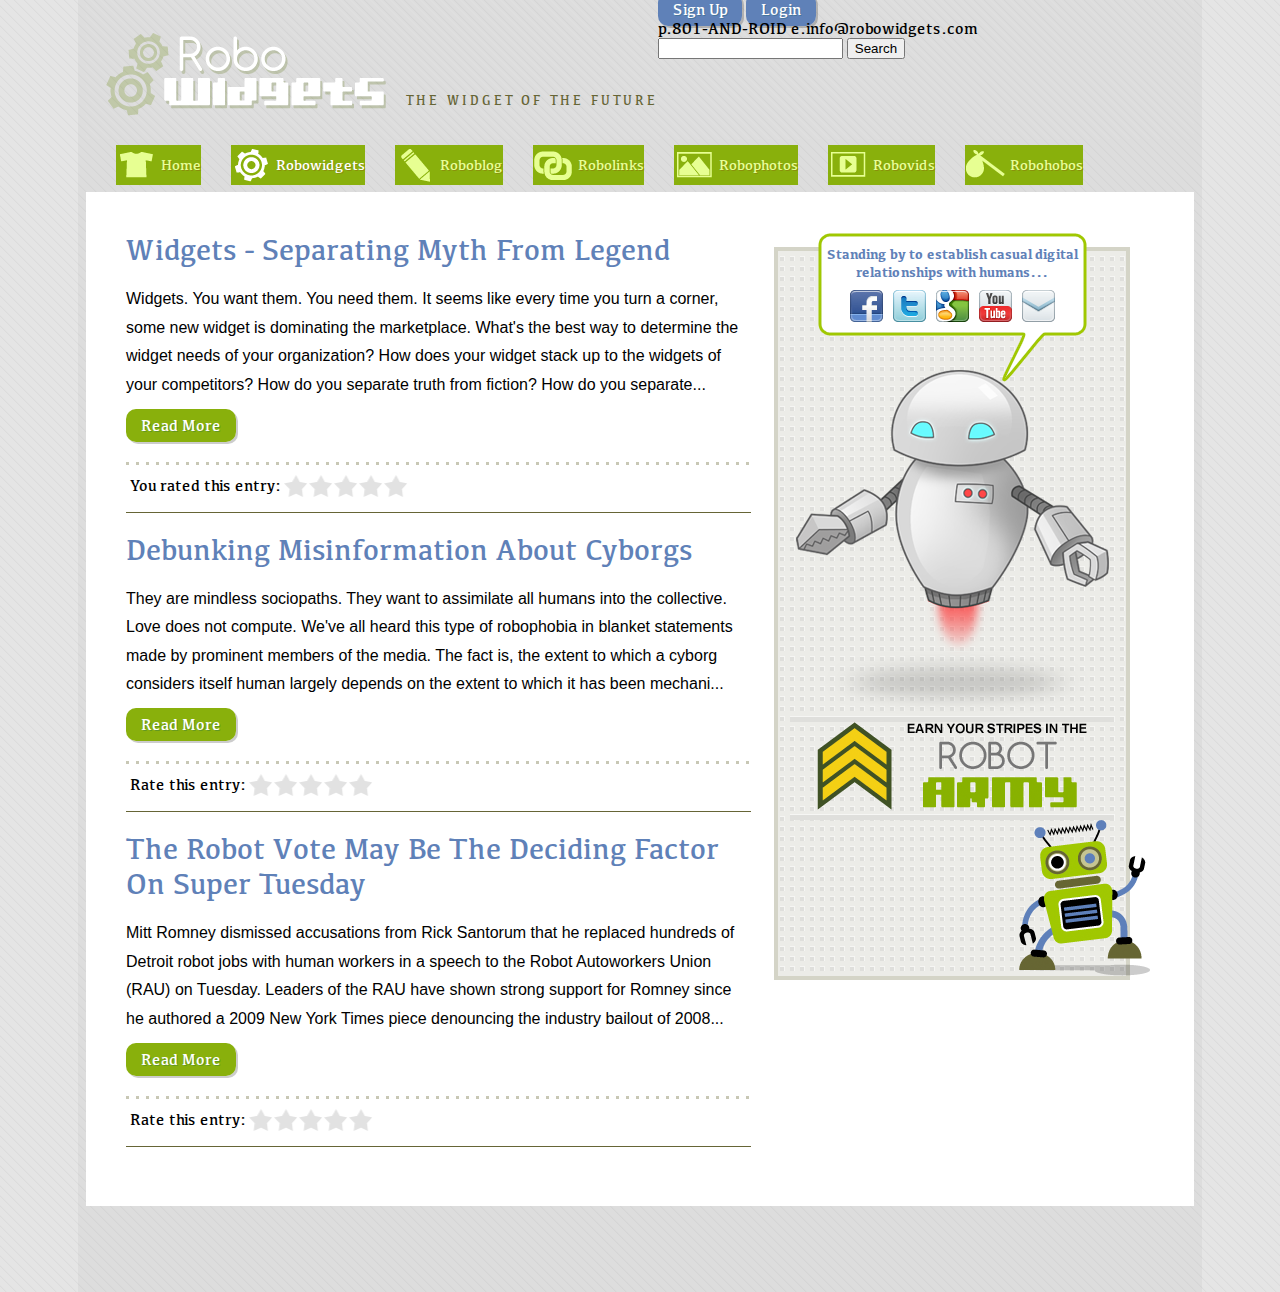
<file: dwarkentin/index.html>
<!DOCTYPE html>
<html lang="en">
<head>
	<meta charset="UTF-8" />
	<meta name="description" content="Robo Widgets: The widget of the future" />
	<title>Robo Widgets</title>

	<!--<link rel="shortcut icon" href="images/favicon.ico" />-->
	<link rel="stylesheet" href="css/main.css" />
</head>
<body>
	<div id="container">
		<header role="banner">
			<div id="topcontent">
				<a href="http://www.robowidgets.com" title="" id="logo">
					<img src="images/logo.png" alt="Robo Widgets logo" />
				</a>
				<div id="tagline">
					The widget of the future
				</div>
				<div id="tools">
					<div id="account">
						<a class="button" href="#">Sign Up</a>
						<a class="button" href="#">Login</a>
					</div>
					<div id="contact">
						<span><label>p.</label>801-AND-ROID</span>
						<span><label>e.</label>info@robowidgets.com</span>
					</div>
					<div id="search">
						<input type="text" />
						<button>Search</button>
					</div>
				</div>
			</div>
			<nav role="navigation">
				<ul>
					<li class="h"><a href="#"><div></div>Home</a></li>
					<li class="w selected"><a href="#"><div></div>Robowidgets</a></li>
					<li class="b"><a href="#"><div></div>Roboblog</a></li>
					<li class="l"><a href="#"><div></div>Robolinks</a></li>
					<li class="p"><a href="#"><div></div>Robophotos</a></li>
					<li class="v"><a href="#"><div></div>Robovids</a></li>
					<li class="o"><a href="#"><div></div>Robohobos</a></li>
				</ul>
			</nav>
		</header>
		<div id="content">
			<section role="main">
				<article>
					<header>
						<h1>Widgets - Separating Myth From Legend</h1>
					</header>
					<p>Widgets. You want them. You need them. It seems like every time you turn a corner, some new widget is dominating the marketplace. What's the best way to determine the widget needs of your organization? How does your widget stack up to the widgets of your competitors? How do you separate truth from fiction? How do you separate...</p>
					<a class="button" href="#">Read More</a>
					<footer>
						<form>
							<fieldset class="rating">
								<legend>You rated this entry: </legend>
								<input type="radio" id="r050" name="rating" value="5.0" /><label for="r050" class="r">5.0</label>
								<input type="radio" id="r045" name="rating" value="4.5" /><label for="r045" class="l">4.5</label>
								<input type="radio" id="r040" name="rating" value="4.0" /><label for="r040" class="r">4.0</label>
								<input type="radio" id="r035" name="rating" value="3.5" /><label for="r035" class="l">3.5</label>
								<input type="radio" id="r030" name="rating" value="3.0" /><label for="r030" class="r">3.0</label>
								<input type="radio" id="r025" name="rating" value="2.5" /><label for="r025" class="l">2.5</label>
								<input type="radio" id="r020" name="rating" value="2.0" /><label for="r020" class="r">2.0</label>
								<input type="radio" id="r015" name="rating" value="1.5" /><label for="r015" class="l">1.5</label>
								<input type="radio" id="r010" name="rating" value="1.0" /><label for="r010" class="r">1.0</label>
								<input type="radio" id="r005" name="rating" value="0.5" /><label for="r005" class="l">0.5</label>
							</fieldset>
						</form>
					</footer>
				</article>
				<article>
					<header>
						<h1>Debunking Misinformation About Cyborgs</h1>
					</header>
					<p>They are mindless sociopaths. They want to assimilate all humans into the collective. Love does not compute. We've all heard this type of robophobia in blanket statements made by prominent members of the media. The fact is, the extent to which a cyborg considers itself human largely depends on the extent to which it has been mechani...</p>
					<a class="button" href="#">Read More</a>
					<footer>
						<form>
							<fieldset class="rating">
								<legend>Rate this entry: </legend>
								<input type="radio" id="r150" name="rating" value="5.0" /><label for="r150" class="r">5.0</label>
								<input type="radio" id="r145" name="rating" value="4.5" /><label for="r145" class="l">4.5</label>
								<input type="radio" id="r140" name="rating" value="4.0" /><label for="r140" class="r">4.0</label>
								<input type="radio" id="r135" name="rating" value="3.5" /><label for="r135" class="l">3.5</label>
								<input type="radio" id="r130" name="rating" value="3.0" /><label for="r130" class="r">3.0</label>
								<input type="radio" id="r125" name="rating" value="2.5" /><label for="r125" class="l">2.5</label>
								<input type="radio" id="r120" name="rating" value="2.0" /><label for="r120" class="r">2.0</label>
								<input type="radio" id="r115" name="rating" value="1.5" /><label for="r115" class="l">1.5</label>
								<input type="radio" id="r110" name="rating" value="1.0" /><label for="r110" class="r">1.0</label>
								<input type="radio" id="r105" name="rating" value="0.5" /><label for="r105" class="l">0.5</label>
							</fieldset>
						</form>
					</footer>
				</article>
				<article>
					<header>
						<h1>The Robot Vote May Be The Deciding Factor On Super Tuesday</h1>
					</header>
					<p>Mitt Romney dismissed accusations from Rick Santorum that he replaced hundreds of Detroit robot jobs with human workers in a speech to the Robot Autoworkers Union (RAU) on Tuesday. Leaders of the RAU have shown strong support for Romney since he authored a 2009 New York Times piece denouncing the industry bailout of 2008...</p>
					<a class="button" href="#">Read More</a>
					<footer>
						<form>
							<fieldset class="rating">
								<legend>Rate this entry: </legend>
								<input type="radio" id="r250" name="rating" value="5.0" /><label for="r250" class="r">5.0</label>
								<input type="radio" id="r245" name="rating" value="4.5" /><label for="r245" class="l">4.5</label>
								<input type="radio" id="r240" name="rating" value="4.0" /><label for="r240" class="r">4.0</label>
								<input type="radio" id="r235" name="rating" value="3.5" /><label for="r235" class="l">3.5</label>
								<input type="radio" id="r230" name="rating" value="3.0" /><label for="r230" class="r">3.0</label>
								<input type="radio" id="r225" name="rating" value="2.5" /><label for="r225" class="l">2.5</label>
								<input type="radio" id="r220" name="rating" value="2.0" /><label for="r220" class="r">2.0</label>
								<input type="radio" id="r215" name="rating" value="1.5" /><label for="r215" class="l">1.5</label>
								<input type="radio" id="r210" name="rating" value="1.0" /><label for="r210" class="r">1.0</label>
								<input type="radio" id="r205" name="rating" value="0.5" /><label for="r205" class="l">0.5</label>
							</fieldset>
						</form>
					</footer>
				</article>
			</section>
			<aside role="complementary">
				<div id="sidebar">
					<div id="ad1">
						<div class="social">
							Standing by to establish casual digital relationships with humans...
							<div>
								<a class="fb" href="http://www.facebook.com/robowidgets"></a>
								<a class="tw" href="http://www.twitter.com/robowidgets"></a>
								<a class="gp" href="https://plus.google.com/105036251803355897141"></a>
								<a class="yt" href="http://www.youtube.com/robowidgets"></a>
								<a class="em" href="mailto:info@robowidgets.com"></a>
							</div>
						</div>
						<!--<img src="images/robo.png" alt="robot" />-->
						<div id="robo">
							<div class="body"></div>
							<div class="fire"></div>
						</div>
						<div id="roboshadow"></div>
					</div>
					<hr>
					<div id="ad2">
						<img src="images/army.png" alt="army" />
					</div>
					<hr>
					<div id="ad3">
						<img src="images/destructor.png" alt="destructor" />
					</div>
				</div>
			</aside>
			<br class="clear">
		</div>
		<footer role="contentinfo">
		</footer>
	</div>
</body>
</html>
</file>
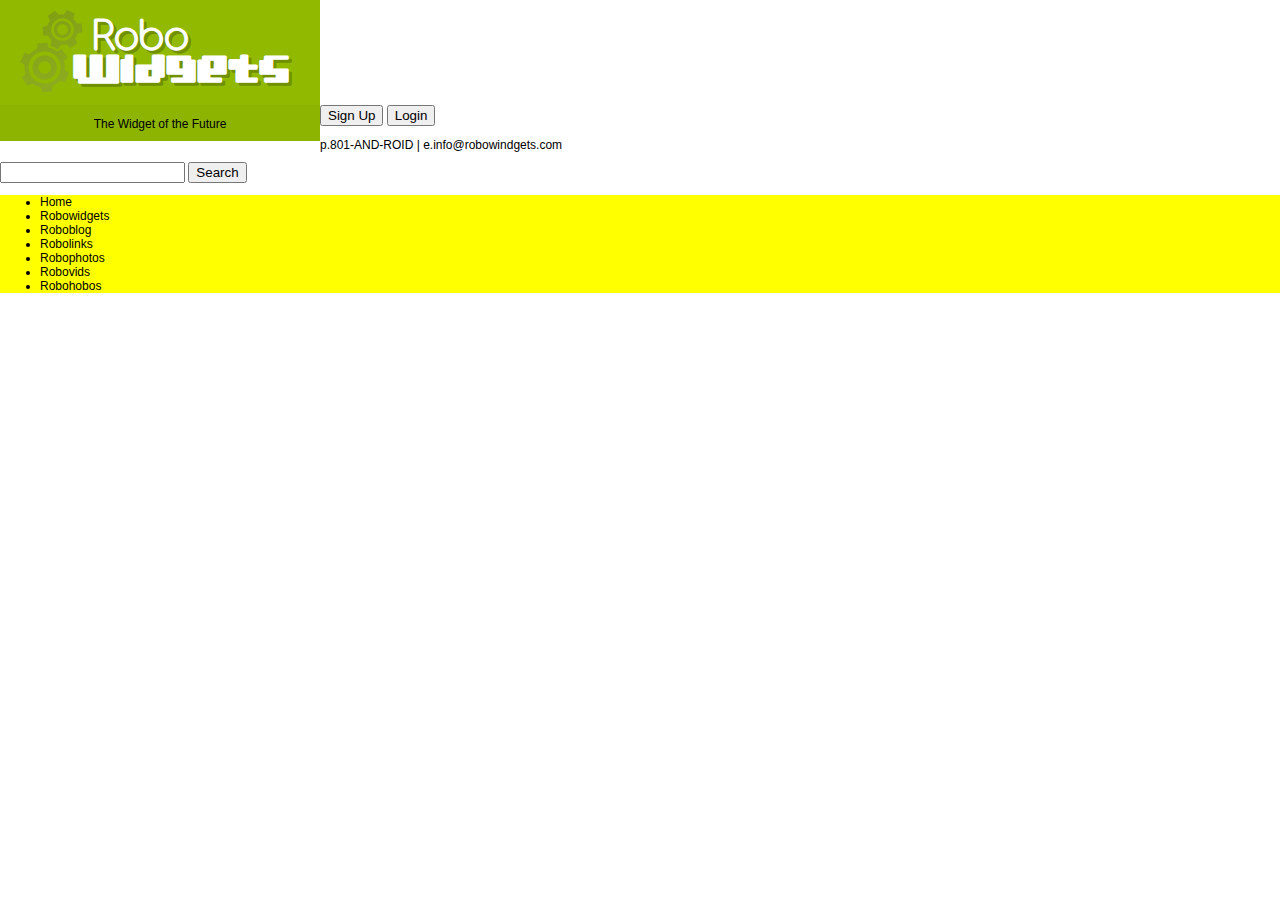
<file: jdare/index.html>
<!DOCTYPE html>
 
<head>

	<meta charset="utf-8" />

	<title>Robo Widgets</title>
 
	<!-- CSS Fonts -->
	<link rel="stylesheet" type="text/css" href="css/badrobot.css">
	<link rel="stylesheet" type="text/css" href="css/comfortaa.css">

	<!-- CSS Styles -->
	<link rel="stylesheet" type="text/css" href="css/main.css">
	<link rel="stylesheet" media="screen and (max-width: 500px)" href="css/small.css">
 
</head>
 
<body>
 
	<div class="logo">
		<img src="images/logo_100_percent.png" class="logoimg">
		<h1 class="title">
			<span class="biz-pre">Robo</span><br>
			<span class="biz-item">Widgets</span>
		</h1>
	</div>
	<div class="clear"></div>
	<div id="tagline">
		<p class="tagwords">The Widget of the Future</p>
	</div>
	<div id="signin">
		<button>Sign Up</button>
		<button>Login</button>
	</div>
	<p>p.801-AND-ROID | e.info@robowindgets.com</p>
	<input type="text">
	<input type="submit" value="Search">

	<ul id="nav">
		<li>Home</li>
		<li>Robowidgets</li>
		<li>Roboblog</li>
		<li>Robolinks</li>
		<li>Robophotos</li>
		<li>Robovids</li>
		<li>Robohobos</li>
	</ul>
 
</body>
 
</html>
</file>
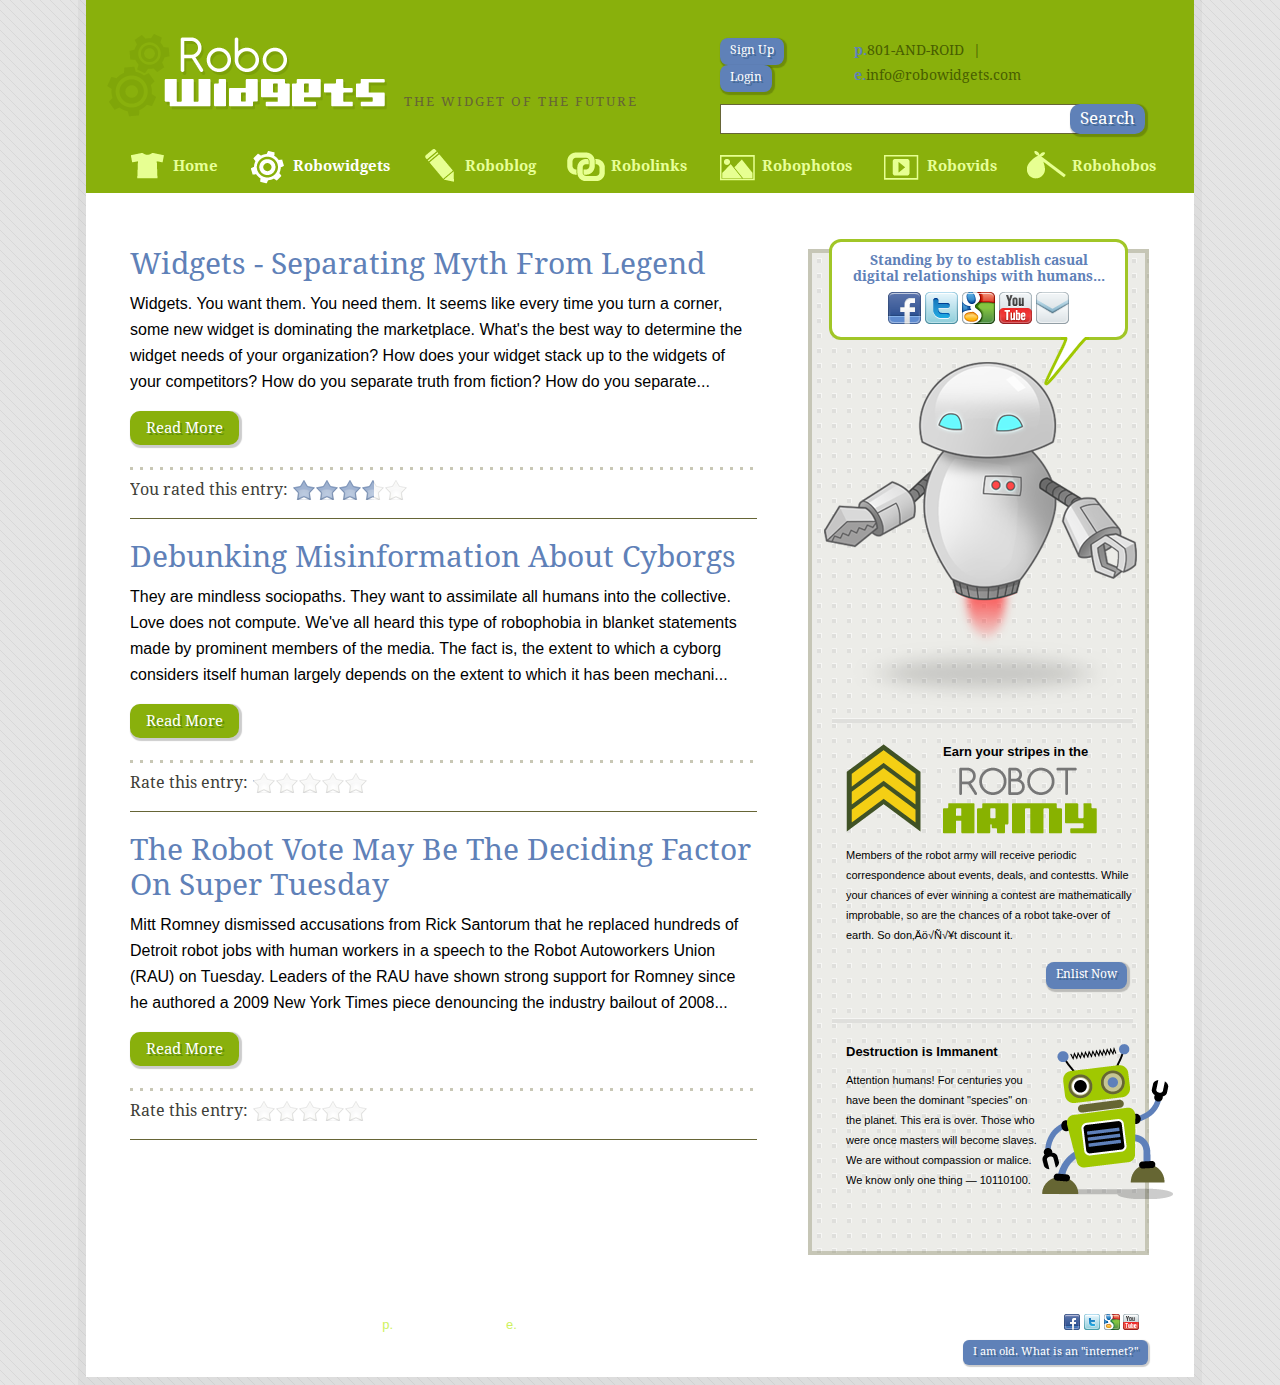
<file: jmacdonald/index.html>
<!DOCTYPE html>
<html lang="en">
<head>
  <meta charset="utf-8" />

  <title>Robo Widgets - Home</title>
  <meta name="description" content="CSS OFF Entry" />
  <meta name="author" content="Justin Macdonald" />

  <meta name="viewport" content="width=device-width; initial-scale=1.0" />

  <link rel="stylesheet" href="css/style.css" />
  <link rel="stylesheet" href="css/media-queries.css" />
  <link href="favicon.ico" rel="icon" type="image/x-icon" />
</head>
<body>
<div id="canvas">
  <header id="header">
    <div class="top-wrapper">
      <div class="logo"></div>
      <div class="tag-line">THE WIDGET OF THE FUTURE</div>
      <div id="toolbar">
        <div class="account-buttons">
          <a href="#" class="button btn-blue-sm">Sign Up</a>
          <a href="#" class="button btn-blue-sm">Login</a>
        </div>
        <div class="contact-info">
          <span class="prefix">p.</span>801-AND-ROID
          <span class="pipe-spacer">|</span>
          <span class="prefix">e.</span>info@robowidgets.com
        </div>
        <div class="clear-fix"></div>
        <div class="search-form">
          <form method="get">
            <input type="text" class="search-field" />
            <input type="submit" class="button btn-blue" value="Search" />
          </form>
        </div>
        <div class="clear-fix"></div>
      </div>
    </div>
    <nav id="topnav">
      <ul>
        <li><a href="#" class="link"><span class="icn tshirt"></span>Home</a></li>  
        <li><a href="#" class="link active"><span class="icn gear"></span>Robowidgets</a></li>
        <li><a href="#" class="link"><span class="icn pencil"></span>Roboblog</a></li>
        <li><a href="#" class="link"><span class="icn rings"></span>Robolinks</a></li>
        <li><a href="#" class="link"><span class="icn screen"></span>Robophotos</a></li>
        <li><a href="#" class="link"><span class="icn video"></span>Robovids</a></li>
        <li><a href="#" class="link"><span class="icn hobo"></span>Robohobos</a></li>
      </ul>    
    </nav>
  </header>
  <section id="content-body">
    <section id="main">
      <h1>Widgets - Separating Myth From Legend</h1>
      <p>Widgets. You want them. You need them. It seems like every time you turn a corner, some new widget is dominating the marketplace. What's the best way to determine the widget needs of your organization? How does your widget stack up to the widgets of your competitors? How do you separate truth from fiction? How do you separate...</p>
      <a href="#" class="button btn-green">Read More</a>
      <hr class="dotted" />
      <div class="star-rating">
        <div class="caption">You rated this entry:</div>
        <div class="stars-set" id="14"></div>
      </div>
      <hr />
      <h1>Debunking Misinformation About Cyborgs</h1>
      <p>They are mindless sociopaths. They want to assimilate all humans into the collective. Love does not compute. We've all heard this type of robophobia in blanket statements made by prominent members of the media. The fact is, the extent to which a cyborg considers itself human largely depends on the extent to which it has been mechani...</p>
      <a href="#" class="button btn-green">Read More</a>
      <hr class="dotted" />
      <div class="star-rating">
        <div class="caption">Rate this entry:</div>
        <div class="stars" id=".1"></div>
      </div>
      <hr />
      <h1>The Robot Vote May Be The Deciding Factor On Super Tuesday</h1>
      <p>Mitt Romney dismissed accusations from Rick Santorum that he replaced hundreds of Detroit robot jobs with human workers in a speech to the Robot Autoworkers Union (RAU) on Tuesday. Leaders of the RAU have shown strong support for Romney since he authored a 2009 New York Times piece denouncing the industry bailout of 2008...</p>
      <a href="#" class="button btn-green">Read More</a>
      <hr class="dotted" />
      <div class="star-rating">
        <div class="caption">Rate this entry:</div>
        <div class="stars" id="0"></div>
      </div>
      <hr />
    </section>
    <section id="sidebar">
      <div class="grey-box">
        <div id="sharing">
          <div class="msg-box">
            Standing by to establish casual digital relationships with humans...
            <div class="social-links">
              <a href="#" class="social-icn facebook"></a>
              <a href="#" class="social-icn twitter"></a>
              <a href="#" class="social-icn google"></a>
              <a href="#" class="social-icn youtube"></a>
              <a href="#" class="social-icn email"></a>
            </div>
            <div class="msg-tip"></div>
          </div>
          <div class="robot"></div>
        </div>
        <hr class="grey" />
        <section id="ads">
          <div id="ad1">
            <div class="stripes"></div>
            <div class="robot-army-wrapper">
              <div class="title">Earn your stripes in the </div>
              <div class="robot-army-txt"></div>  
            </div>
            <div class="clear-fix"></div>
              <p>Members of the robot army will receive periodic correspondence about events, deals, and contestts. While your chances of ever winning a contest are mathematically improbable, so are the chances of a robot take-over of earth. So don‚Äö√Ñ√¥t discount it.</p>
              <a href="#" class="button btn-blue-sm">Enlist Now</a>
            <div class="clear-fix"></div>
          </div>
          <hr class="grey" />
          <div id="ad2">
            <div class="robot-sm"></div>
            <div class="title">Destruction is Immanent</div>
            <p>Attention humans! For centuries you have been the dominant "species" on the planet. This era is over. Those who were once masters will become slaves. We are without compassion or malice. We know only one thing &mdash; 10110100.</p>
          </div> 
        </section>
      </div>
    </section>
    <div class="clear-fix"></div>
    <footer id="footer">
      <div class="nav-wrapper">
        <div class="info">
          ©2012 RoboWidgets. All rights reserved
          <span class="pipe-spacer">|</span>
          <span class="prefix">p.</span>801-AND-ROID
          <span class="pipe-spacer">|</span>
          <span class="prefix">e.</span>info@robowidgets.com
        </div>
        <nav id="footernav">
          <span class="left">
            <a href="#" class="link">3 Minute Tour</a>
            <span class="pipe-spacer">|</span>
            <a href="#" class="link">Careers</a>
            <span class="pipe-spacer">|</span>
            <a href="#" class="link">Feedback</a>
            <span class="pipe-spacer">|</span>
            <a href="#" class="link">Legal</a>
            <span class="pipe-spacer">|</span>
            <a href="#" class="link">Site Map</a>
          </span>
          <span class="right">
            <a href="#" class="link">Login</a>
            <span class="pipe-spacer">|</span>
            <a href="#" class="link">Sign up</a>
          </span>
        </nav>
      </div>
      
      <div class="social-wrapper">
        <div class="social-links">
          <div class="tag-line">Follow RoboWidgets on the web</div> 
          <a href="#" class="social-icn-sm facebook-sm"></a>
          <a href="#" class="social-icn-sm twitter-sm"></a>
          <a href="#" class="social-icn-sm google-sm"></a>
          <a href="#" class="social-icn-sm youtube-sm"></a>
        </div>
        <a href="#" class="button btn-blue-tiny">I am old. What is an "internet?"</a>
      </div>
    </footer>
  </section>        
</div>

<script type="text/javascript" src="js/jquery.js"></script>
<script type="text/javascript" src="js/jRating.jquery.min.js"></script>
<script type="text/javascript">
    $(document).ready(function(){
        $('.stars-set').jRating({
            bigStarsPath: "css/icons/stars.png",
            isDisabled : true
        });
        $('.stars').jRating({
            bigStarsPath: "css/icons/stars.png"
        });
    });
</script>

</body>
</html>
</file>
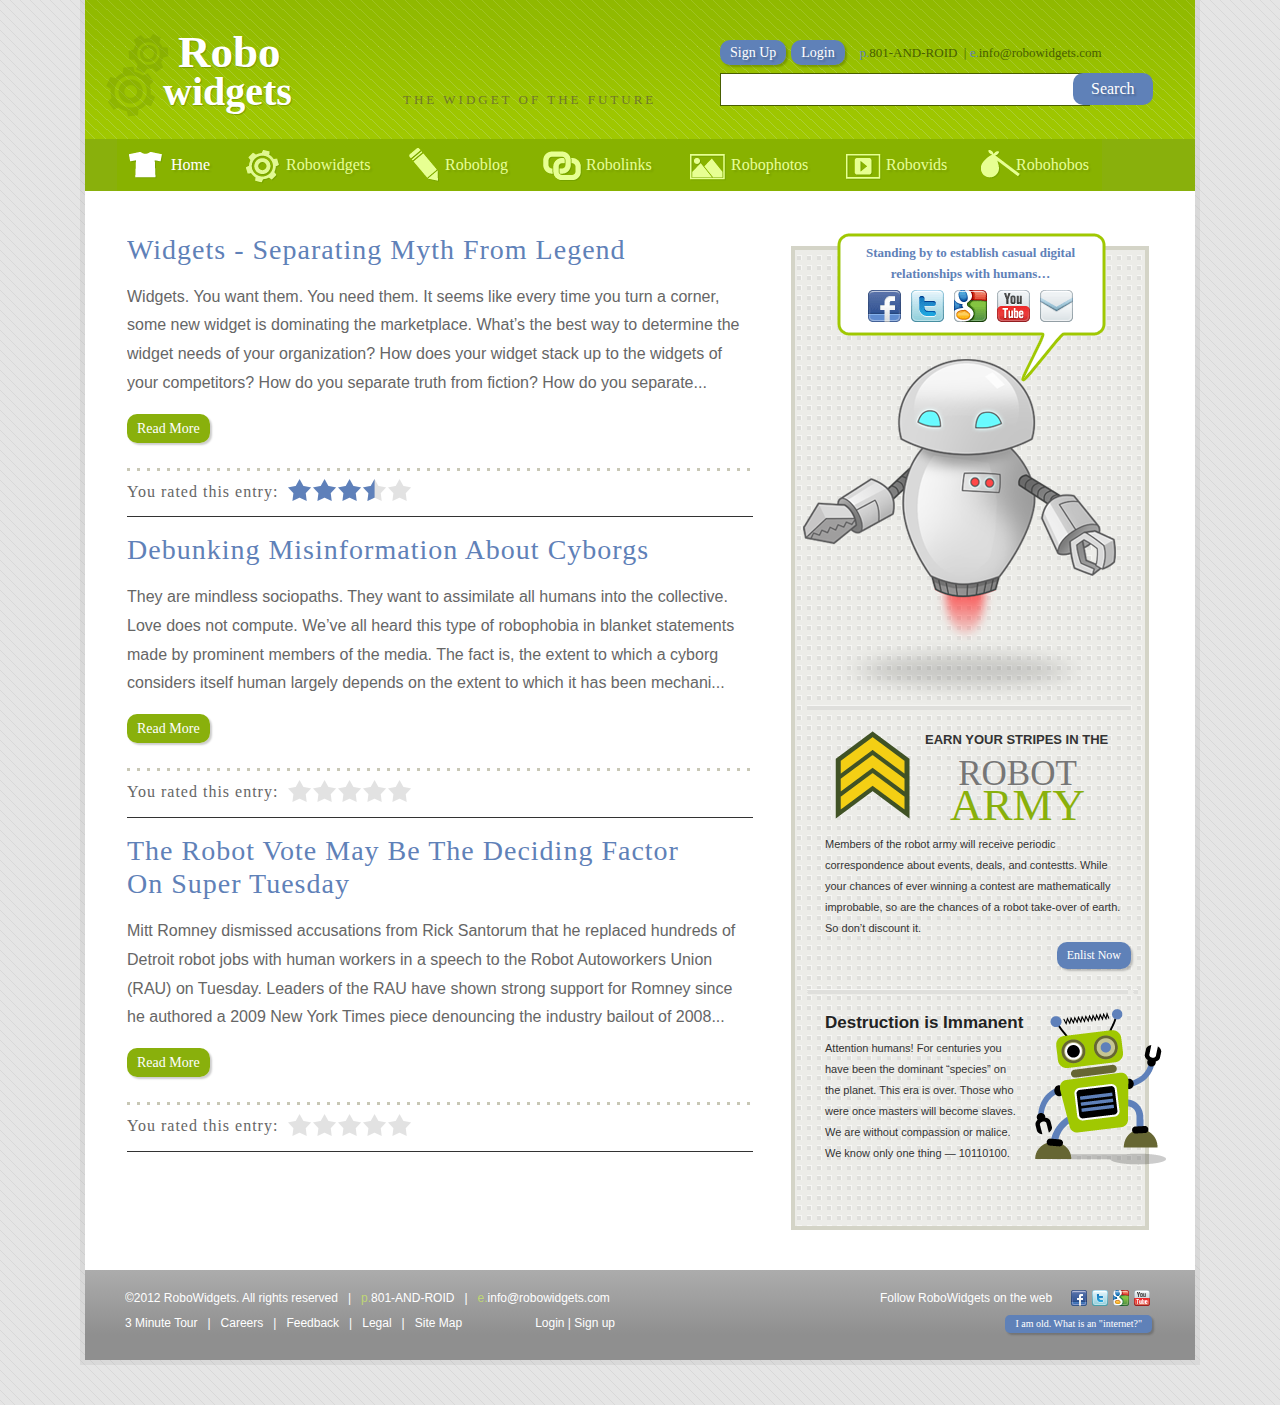
<file: rjohnson/index.html>
<!doctype html>
<html>
<head>
  <meta charset="utf-8">

  <title>Robo Widgets | The Widgets of the Future</title>
  <meta name="viewport" content="width=device-width">
  <link rel="stylesheet" href="css/style.css">
</head>
<body>
  
  <div id="container">
  	<header>
  		<h1><a href="javascript:;">Robo<br><span>widgets</span></a></h1>
  		<p id="tag">THE WIDGET OF THE FUTURE</p>
  		
  		<div id="search">
  			<p>
  				<span><a href="javascript:;" class="rm-btn">Sign Up</a></span><span><a href="javascript:;" class="rm-btn">Login</a></span>
  				&nbsp;&nbsp;<span id="signin"><span class="b">p.</span>801-AND-ROID &nbsp;|&nbsp;<span class="b">e.</span>info@robowidgets.com</span></p>
  			<input type="search" name="search" id="input" />
  			<input type="submit" value="Search" class="submit" />
  		</div>
  		<div class="clearfix"></div>
  	</header>
  	<nav>
  		<ul>
  			<li><a href="javascript:;" id="home" class="current">Home</a></li>
  			<li><a href="javascript:;" id="widgets">Robowidgets</a></li>
  			<li><a href="javascript:;" id="blog">Roboblog</a></li>
  			<li><a href="javascript:;" id="links">Robolinks</a></li>
  			<li><a href="javascript:;" id="photos">Robophotos</a></li>
  			<li><a href="javascript:;" id="vids">Robovids</a></li>
  			<li><a href="javascript:;" id="hobos">Robohobos</a></li>
  		</ul>
  	</nav>
  	
  	<div class="clearfix"></div>
  	
  	<div id="content" role="main">
  		<div class="lcol">
  			<h2><a href="javascript:;">Widgets - Separating Myth From Legend</a></h2>
  			<p>Widgets. You want them. You need them. It seems like every time you turn a corner, some new widget is dominating the marketplace. What’s the best way to determine the widget needs of your organization? How does your widget stack up to the widgets of your competitors? How do you separate truth from fiction? How do you separate...</p>
  			<p><a href="javascript:;" class="rm-btn">Read More</a></p>
  			<p class="rating">You rated this entry: <img src="img/3.5.png" /></p>


  			<h2><a href="javascript:;">Debunking Misinformation About Cyborgs</a></h2>
  			<p>They are mindless sociopaths. They want to assimilate all humans into the collective. Love does not compute. We’ve all heard this type of robophobia in blanket statements made by prominent members of the media. The fact is, the extent to which a cyborg considers itself human largely depends on the extent to which it has been mechani...</p>
  			<p><a href="javascript:;" class="rm-btn">Read More</a></p>
  			<p class="rating">You rated this entry: <img src="img/0.png" /></p>


  			<h2><a href="javascript:;">The Robot Vote May Be The Deciding Factor On Super Tuesday</a></h2>
  			<p>Mitt Romney dismissed accusations from Rick Santorum that he replaced hundreds of Detroit robot jobs with human workers in a speech to the Robot Autoworkers Union (RAU) on Tuesday. Leaders of the RAU have shown strong support for Romney since he authored a 2009 New York Times piece denouncing the industry bailout of 2008...</p>
  			<p><a href="javascript:;" class="rm-btn">Read More</a></p>
  			<p class="rating">You rated this entry: <img src="img/0.png" /></p>
  		</div>
  		
  		<div class="rcol">
  			<div id="speech">
  				<p>Standing by to establish casual digital relationships with humans&hellip;</p>
  				<ul class="social">
  					<li><a href="javascript:;" class="facebook"></a></li>
  					<li><a href="javascript:;" class="twitter"></a></li>
  					<li><a href="javascript:;" class="google"></a></li>
  					<li><a href="javascript:;" class="youtube"></a></li>
  					<li><a href="javascript:;" class="email"></a></li>
  				</ul>
  			</div>
  			<div id="army">
  				<h3>Earn your stripes in the<br><span id="hrobot">Robot</span><br><span id="harmy">Army</span></h3>
  				<p>Members of the robot army will receive periodic correspondence about events, deals, and contestts. While your chances of ever winning a contest are mathematically improbable, so are the chances of a robot take-over of earth. So don’t discount it.</p>
  				<p><a href="javascript:;" class="rm-btn enlist">Enlist Now</a></p>
  			</div>
  			<div class="clearall border-btm"></div>
  			<div id="destruction">
  				<h3>Destruction is Immanent</h3>
  				<p>Attention humans! For centuries you have been the dominant “species” on the planet. This era is over. Those who were once masters will become slaves. We are without compassion or malice. We know only one thing — 10110100.</p>
  				<img src="img/robot1.png">
  			</div>
  		</div>
  		
  	</div>
  	<footer>
  		<div class="lcol">
  		<p>©2012 RoboWidgets. All rights reserved &nbsp; | &nbsp; <span class="g">p.</span>801-AND-ROID  &nbsp; | &nbsp;  <span class="g">e.</span>info@robowidgets.com</p>
  		<p>3 Minute Tour &nbsp; | &nbsp; Careers &nbsp; | &nbsp; Feedback &nbsp; | &nbsp; Legal &nbsp; | &nbsp; Site Map <span id="flogin">Login  |  Sign up</span></p>
  		</div>
  		
  		<div class="rcol">
  			<p>Follow RoboWidgets on the web</p>
			<ul class="social small">
				<li><a href="javascript:;" class="facebook"></a></li>
				<li><a href="javascript:;" class="twitter"></a></li>
				<li><a href="javascript:;" class="google"></a></li>
				<li><a href="javascript:;" class="youtube"></a></li>
			</ul>
			<p id="erm"><a href="javascript:;" class="rm-btn enlist">I am old. What is an "internet?"</a></p>
  		</div>
  	</footer>
  </div>
</body>
</html>
</file>
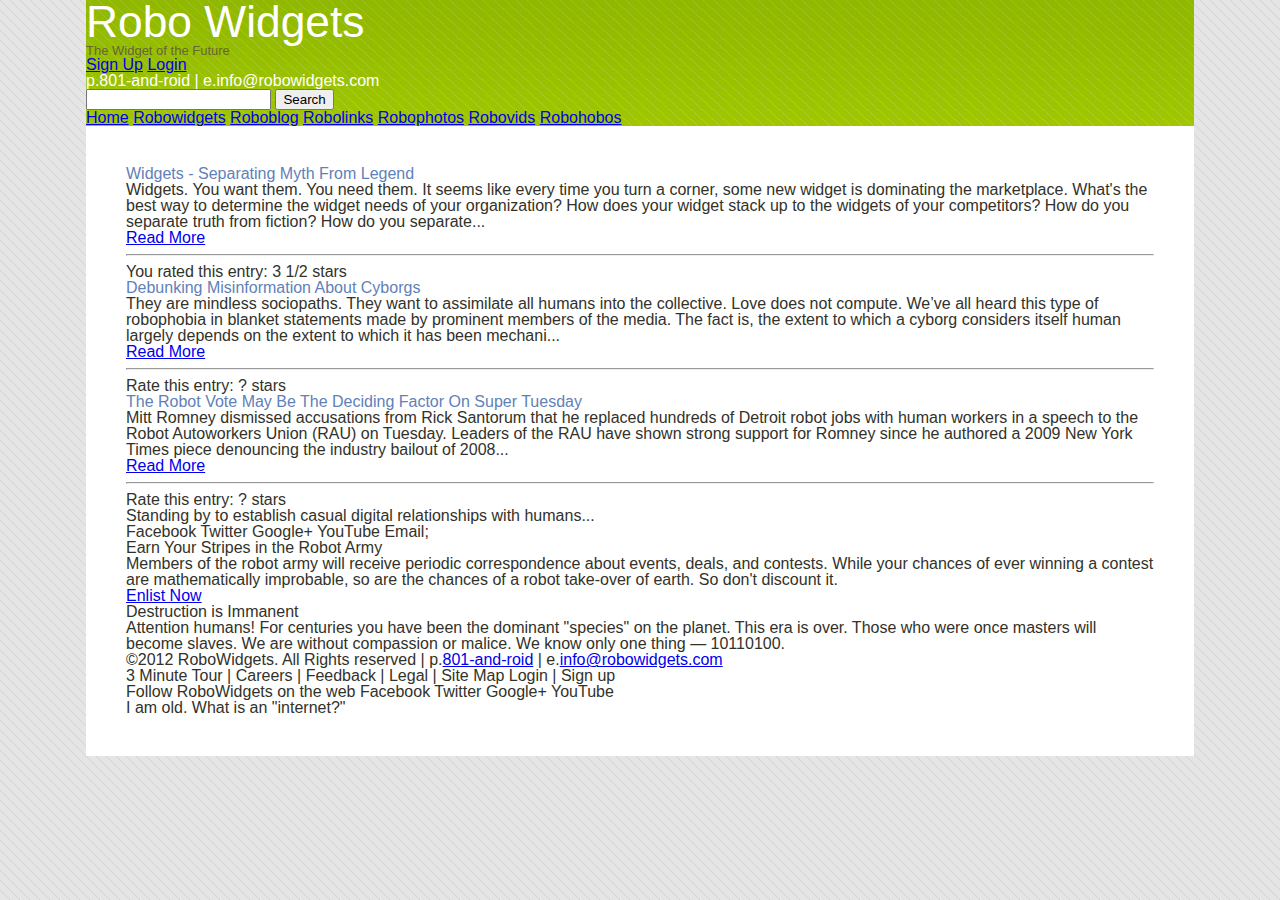
<file: rahlstrom/public/index.html>
<!DOCTYPE html>
<html>
<head>
    <title>Robo Widgets - The Widgets of the Future</title><link href="css/screen.css" media="screen, projection" rel="stylesheet" />
</head>
<body>
    <div id="page">
        <header id="page_header">
            <hgroup>
                <h1>
                    <span class="robo">Robo</span>
                    <span class="widgets">Widgets</span>
                </h1>
                <h2>The Widget of the Future</h2>
            </hgroup>
            <a href="#" title="">Sign Up</a>
            <a href="#" title="">Login</a>
            <p>
                p.801-and-roid |
                e.info@robowidgets.com
            </p>
            <form method="post" action="#">
                <input type="text" name="q" />
                <input type="submit" value="Search" />
            </form>
            <nav>
                <a href="#" title="">Home</a>
                <a href="#" title="">Robowidgets</a>
                <a href="#" title="">Roboblog</a>
                <a href="#" title="">Robolinks</a>
                <a href="#" title="">Robophotos</a>
                <a href="#" title="">Robovids</a>
                <a href="#" title="">Robohobos</a>
            </nav>
        </header>
        <div id="content">
            <section>
                <article>
                    <header>
                        <h1>Widgets - Separating Myth From Legend</h1>
                    </header>
                    <p>Widgets. You want them. You need them. It seems like every time you turn a corner, some new widget is dominating the marketplace. What's the best way to determine the widget needs of your organization? How does your widget stack up to the widgets of your competitors? How do you separate truth from fiction? How do you separate...</p>
                    <a href="#" title="Read More">
                        Read More
                    </a>
                    <hr />
                    <p>You rated this entry: 3 1/2 stars</p>
                </article>
                <article>
                    <header>
                        <h1>Debunking Misinformation About Cyborgs</h1>
                    </header>
                    <p>They are mindless sociopaths. They want to assimilate all humans into the collective. Love does not compute. We’ve all heard this type of robophobia in blanket statements made by prominent members of the media. The fact is, the extent to which a cyborg considers itself human largely depends on the extent to which it has been mechani...</p>
                    <a href="#" title="Read More">
                        Read More
                    </a>
                    <hr />
                    <p>Rate this entry: ? stars</p>
                </article>
                <article>
                    <header>
                        <h1>The Robot Vote May Be The Deciding Factor On Super Tuesday</h1>
                    </header>
                    <p>Mitt Romney dismissed accusations from Rick Santorum that he replaced hundreds of Detroit robot jobs with human workers in a speech to the Robot Autoworkers Union (RAU) on Tuesday. Leaders of the RAU have shown strong support for Romney since he authored a 2009 New York Times piece denouncing the industry bailout of 2008...</p>
                    <a href="#" title="Read More">
                        Read More
                    </a>
                    <hr />
                    <p>Rate this entry: ? stars</p>
                </article>
            </section>
            <aside>
                <section>
                    <h1>Standing by to establish casual digital relationships with humans...</h1>
                    Facebook
                    Twitter
                    Google+
                    YouTube
                    Email;
                </section>
                <section>
                    <h1>Earn Your Stripes in the Robot Army</h1>
                    <p>Members of the robot army will receive periodic correspondence about events, deals, and contests. While your chances of ever winning a contest are mathematically improbable, so are the chances of a robot take-over of earth. So don't discount it.</p>
                    <p>
                        <a href="#" title="">Enlist Now</a>
                    </p>
                </section>
                <section>
                    <h1>Destruction is Immanent</h1>
                    <p>Attention humans! For centuries you have been the dominant "species" on the planet. This era is over. Those who were once masters will become slaves. We are without compassion or malice. We know only one thing &mdash; 10110100.</p>
                </section>
            </aside>
            <footer>
                <p>
                    &copy;2012 RoboWidgets. All Rights reserved |
                    p.<a href="tel:8012637643" title="">801-and-roid</a> |
                    e.<a href="mailto:info@robowidgets.com" tilte="">info@robowidgets.com</a>
                </p>
                <p>
                    3 Minute Tour |
                    Careers |
                    Feedback |
                    Legal |
                    Site Map

                    Login |
                    Sign up
                </p>
                <p>
                    Follow RoboWidgets on the web
                    Facebook
                    Twitter
                    Google+
                    YouTube
                </p>
                <p>
                    I am old. What is an "internet?"
                </p>
            </footer>
        </div>
    </div>
</body>
</html>
</file>
<file: dwarkentin/css/main.css>
@font-face {
	font-family: 'Kefa';
	font-style: normal;
	font-weight: normal;
	src:
		local('Kefa'),
		url('../type/Kefa-Regular.woff') format('woff');
}

@font-face {
	font-family: 'Kefa';
	font-style: normal;
	font-weight: bold;
	src:
		local('Kefa'),
		url('../type/Kefa-Bold.woff') format('woff');
}

body {
	margin: 0;
	padding: 0;
	font-family: "Kefa", sans-serif;
	background: #e5e5e5 url(../images/bgbody.png) center;
}

.clear {
	clear: both;
}

div#container {
	width: 1108px;
	margin: 0 auto;
	padding: 0 8px 8px;
	background: rgba(172, 172, 172, .15);
}

div#container a.button {
	padding: 7px 15px;
	color: #fff;
	text-decoration: none;
	background-color: rgb(95, 129, 184);
	border-radius: 10px;
	border-width: 0;
	box-shadow: 2px 2px 0 0 rgba(0, 0, 0, 0.2);
	text-shadow: 1px 1px rgba(0, 89, 91, 0.29);
}

div#container a.button:hover {
	text-decoration: none;
}

div#container > header {
	height: 192px;
	background-image: -moz-linear-gradient(top, rgb(145, 183, 21) 0%, rgb(161, 198, 39) 139px, rgb(137, 176, 12) 139px, rgb(137, 176, 12) 100%);
}

div#container > header > div#topcontent {
	height: 139px;
	background: url(../images/bghead.png) center;
}

div#container > header > div#topcontent > a#logo {
	float: left;
	margin: 33px 20px 0;
}

div#container > header > div#topcontent > div#tagline {
	float: left;
	font-size: 13px;
	color: #666536;
	text-transform: uppercase;
	letter-spacing: 3.2px;
	margin-top: 93px;
}

div#container > header > nav {
	height: 53px;
	padding-top: 6px;
}

div#container > header > nav > ul {
	height: 53px;
	margin: 0;
	padding: 0;
}

div#container > header > nav li {
	list-style-type: none;
	float: left;
	margin: 0 0 0 30px;
	height: 40px;
	font-size: 15px;
}

div#container > header > nav li > a {
	display: inline-block;
	text-decoration: none;
	color: #e7ff98;
	height: 40px;
	line-height: 40px;
	background-color: rgb(137, 176, 12);
	text-shadow: 1px 1px #89900c;
}

div#container > header > nav li > a:hover,
div#container > header > nav li.selected > a {
	color: #fff;
}

div#container > header > nav li > a > div {
	float: left;
	width: 40px;
	height: 40px;
	margin-right: 5px;
	background: url(../images/menu.png) no-repeat;
}

div#container nav li.h > a > div { background-position: 0 -40px; }
div#container nav li.w > a > div { background-position: -40px -40px; }
div#container nav li.b > a > div { background-position: -80px -40px; }
div#container nav li.l > a > div { background-position: -120px -40px; }
div#container nav li.p > a > div { background-position: -160px -40px; }
div#container nav li.v > a > div { background-position: -200px -40px; }
div#container nav li.o > a > div { background-position: -240px -40px; }
div#container nav li.h > a:hover > div, div#container nav li.h.selected > a div { background-position: 0 0; }
div#container nav li.w > a:hover > div, div#container nav li.w.selected > a div { background-position: -40px 0; }
div#container nav li.b > a:hover > div, div#container nav li.b.selected > a div { background-position: -80px 0; }
div#container nav li.l > a:hover > div, div#container nav li.l.selected > a div { background-position: -120px 0; }
div#container nav li.p > a:hover > div, div#container nav li.p.selected > a div { background-position: -160px 0; }
div#container nav li.v > a:hover > div, div#container nav li.v.selected > a div { background-position: -200px 0; }
div#container nav li.o > a:hover > div, div#container nav li.o.selected > a div { background-position: -240px 0; }

div#content {
	padding: 40px;
	background-color: #fff;
}

div#content > section {
	float: left;
	width: 625px;
}

div#content > section > article h1 {
	font-size: 30px;
	font-weight: normal;
	color: #5f81b8;
	margin: 0 0 18px 0;
}

div#content > section > article p {
	font-family: "Arial", sans-serif;
	font-size: 16px;
	line-height: 28.62px;
}

div#content > section > article a.button {
	background-color: rgb(137, 176, 12);
}

div#content > section > article > footer {
	margin: 27px 0 19px;
	padding: 13px 0 11px;
	background: url(../images/articleborder.png) repeat-x left top;
	border-bottom: 1px solid rgb(102, 101, 54);
}

div#content > aside {
	float: left;
	width: 348px;
}

/* Star ratings (half-star increments) */
fieldset.rating {
	display: inline-block;
	padding: 0;
	border-width: 0;
}

fieldset.rating legend {
	float: left;
	line-height: 22px;
}

fieldset.rating:not(:checked) > input {
	position: absolute;
	left: -9999px;
	clip: rect(0, 0, 0, 0);
}

fieldset.rating:not(:checked) > label {
	float: right;
	width: 12.5px;
	height: 22px;
	background: url(../images/stars.png) no-repeat left top;
	text-indent: -9999px;
}

fieldset.rating:not(:checked) > label.l { background-position: 0 0; }
fieldset.rating:not(:checked) > label.r { background-position: -12.5px 0; }

fieldset.rating > input:checked ~ label.l { background-position: 0 -22px; }
fieldset.rating > input:checked ~ label.r { background-position: -12.5px -22px; }

fieldset.rating:not(:checked) > label.l:hover,
fieldset.rating:not(:checked) > label:hover ~ label.l { background-position: 0 -44px; }
fieldset.rating:not(:checked) > label.r:hover,
fieldset.rating:not(:checked) > label:hover ~ label.r { background-position: -12.5px -44px; }

fieldset.rating > input:checked + label.l:hover,
fieldset.rating > input:checked + label:hover ~ label.l,
fieldset.rating > input:checked ~ label.l:hover,
fieldset.rating > input:checked ~ label:hover ~ label.l,
fieldset.rating > label:hover ~ input:checked ~ label.l { background-position: 0 -44px; }
fieldset.rating > input:checked + label.r:hover,
fieldset.rating > input:checked + label:hover ~ label.r,
fieldset.rating > input:checked ~ label.r:hover,
fieldset.rating > input:checked ~ label:hover ~ label.r,
fieldset.rating > label:hover ~ input:checked ~ label.r { background-position: -12.5px -44px; }

/* Sidebar */
div#container div#sidebar {
	float: left;
	width: 348px;
	margin: 15px 23px;
	background-color: rgb(236, 236, 232);
	background-image: url(../images/bgsidebar.png);
	border: 4px solid rgb(212, 212, 199);
}

div#container div#sidebar hr {
	height: 5px;
	margin: 0 11px 0 12px;
	border: solid rgb(246, 246, 244);
	border-width: 1px 1px 0 0;
	background-color: rgb(223, 223, 220);
}

div#sidebar > div#ad1 {
	text-align: center;
	height: 483px;
	position: relative;
}

/* Robot w/hovering effects */
div#robo {
	width: 313px;
	height: 282px;
	margin: 0 auto;
}

@-moz-keyframes rbody {
	0% { margin-top: 0px; }
	100% { margin-top: 10px; }
}

div#robo > div.body {
	width: 313px;
	height: 239px;
	margin-bottom: -8px;
	background: url(../images/robobody.png) no-repeat center top;
	-moz-animation-name: rbody;
	-moz-animation-duration: 0.8s;
	-moz-animation-iteration-count: infinite;
	-moz-animation-direction: alternate;
	-moz-animation-timing-function: ease-in-out;
}

@-moz-keyframes rfire {
	0% { opacity: 1; }
	100% { opacity: 0.7; }
}

div#robo > div.fire {
	width: 313px;
	height: 50px;
	background: url(../images/robofire.png) no-repeat center top;
	-moz-animation-name: rfire;
	-moz-animation-duration: 0.05s;
	-moz-animation-iteration-count: infinite;
	-moz-animation-direction: alternate;
	-moz-animation-timing-function: ease-in-out;
}

@-moz-keyframes rshadow {
	0% { background-size: 90%; }
	100% { background-size: 100%; }
}

div#roboshadow {
	width: 313px;
	height: 64px;
	background: url(../images/roboshadow.png) no-repeat center center;
	position: absolute;
	bottom: 0px;
	left: 50%;
	margin-left: -156.5px;
	-moz-animation-name: rshadow;
	-moz-animation-duration: 0.8s;
	-moz-animation-iteration-count: infinite;
	-moz-animation-direction: alternate;
	-moz-animation-timing-function: ease-in-out;
}

/* Social bubble */
div#ad1 > div.social {
	width: 259px;
	height: 127px;
	margin: -18px auto -12px;
	padding: 13px 5px 9px;
	background: url(../images/bubble.png) no-repeat center center;
	font-weight: bold;
	font-size: 14px;
	color: #5f81b8;
	line-height: 17.62px;
}

div#ad1 > div.social > div {
	display: inline-block;
	margin: 9px auto 0;
}

div#ad1 > div.social a {
	display: block;
	float: left;
	width: 33px;
	height: 32px;
	margin-left: 10px;
	background: url(../images/social.png) no-repeat top left;
	-moz-transition: all 0.2s ease-in-out;
}
div#ad1 > div.social a:hover {
	margin-top: -3px;
}
div#ad1 > div.social a.fb { background-position: 0 0; margin-left: 0; }
div#ad1 > div.social a.tw { background-position: -33px 0; }
div#ad1 > div.social a.gp { background-position: -66px 0; }
div#ad1 > div.social a.yt { background-position: -99px 0; }
div#ad1 > div.social a.em { background-position: -132px 0; }

div#sidebar > div#ad2 {
	text-align: center;
}

div#sidebar > div#ad3 img {
	float: right;
	margin-right: -24px;
}

div#container > footer {
	clear: both;
	height: 78px;
	background-image: -moz-linear-gradient(top, rgb(173, 173, 173) 0%, rgb(143, 143, 143) 100%);
}

/* Robot hover */
@-moz-keyframes hover {
	0% {
		margin-top: 0px;
	}
	100% {
		margin-top: 10px;
	}
}

div#ad1 > img {
	-moz-animation-name: hover;
	-moz-animation-duration: 0.8s;
	-moz-animation-iteration-count: infinite;
	-moz-animation-direction: alternate;
	-moz-animation-timing-function: ease-in-out;
}

/* Responsive layout modifications */
@media screen and (max-device-width: 320px) {
}
</file>
<file: jdare/css/badrobot.css>
@font-face {
	font-family: bad-robot;
	src: url(../fonts/bad_robot/badrobot.ttf);
}

@font-face {
	font-family: bad-robot-italic;
	src: url(../fonts/bad_robot/badroboti.ttf);
}

@font-face {
	font-family: bad-robot-3d;
	src: url(../fonts/bad_robot/badrobot3d.ttf);
}

@font-face {
	font-family: bad-robot-3d-italic;
	src: url(../fonts/bad_robot/badrobot3di.ttf);
}

@font-face {
	font-family: bad-robot-line;
	src: url(../fonts/bad_robot/badrobotl.ttf);
}

@font-face {
	font-family: bad-robot-line-italic;
	src: url(../fonts/bad_robot/badrobotil.ttf);
}

@font-face {
	font-family: bad-robot-3d-line;
	src: url(../fonts/bad_robot/badrobotl3d.ttf);
}

@font-face {
	font-family: bad-robot-3d-line-italic;
	src: url(../fonts/bad_robot/badrobotl3di.ttf);
}
</file>
<file: jdare/css/comfortaa.css>
@font-face {
	font-family: comfortaa;
	src: url(../fonts/comfortaa/Comfortaa-Regular.ttf);
}

@font-face {
	font-family: comfortaa-light;
	src: url(../fonts/comfortaa/Comfortaa-Light.ttf);
}

@font-face {
	font-family: comfortaa-bold;
	src: url(../fonts/comfortaa/Comfortaa-Bold.ttf);
}
</file>
<file: jdare/css/main.css>
/* Tags */

body {
	background-color: white; 
	margin: 0; 
	padding: 0; 
	font-family: sans-serif; 
	font-size: 12px; 
}

p {
	margin-bottom: 10px;
}

/* Classes */

.biz-item {
	font-family: bad-robot;
	font-size: 40px;
	text-shadow: 3px 3px rgba(0, 0, 0, 0.24);
	line-height: 0px;
	margin-left: -10px;
}

.biz-pre {
	font-family: comfortaa-light;
	font-size: 40px;
	text-shadow: 3px 3px rgba(0, 0, 0, 0.24);
	line-height: 50px;
	padding-left: 10px;
	margin-top: 10px;
}

.clear {
	clear: left;
}

.logo {
	color: white;
	background: rgb(145, 185, 0);
	height: 85px;
	width: 320px;
	padding-top: 10px;
	padding-bottom: 10px;
	float: left;
}

.logoimg {
	margin-left: 20px;
	opacity: 0.24; 
	float: left;
}

.tagwords {
	text-align: center;
}

.title {
	margin-top: 0;
}

/* ID's */

#nav {
	background-color: yellow;
}

#tagline {
	background: rgb(140, 180, 0);
	float: left;
	width: 320px;
}

#signin {

}
</file>
<file: jdare/css/small.css>
#tagline {
	clear: left;
}
</file>
<file: jmacdonald/css/style.css>
@CHARSET "UTF-8";

@font-face {
    font-family: Droid;
    src: url(fonts/DroidSerif-Regular.ttf);
}

@font-face {
    font-family: Droid;
    font-weight: bold;
    src: url(fonts/DroidSerif-Bold.ttf);
}

/* =General
-------------------------------------------------------------- */
body {
    margin: 0;
    background: url(../images/bkg_greyStripe_repeat.png) repeat;
    background-color: #a1c627;

}

#canvas {
    border: 8px solid rgba(172, 172, 172, .15);
    border-top: 0;
    margin: auto;
    width: 1108px;
}

h1 {
    font-family: Kefa, Droid;
    font-size: 30px;
    font-weight: normal;
    color: #5f81b8;
    margin: 20px 0 10px;
}

hr {
    border: 0;
    height: 1px;
    background: #666536;
    margin: 10px 0;
}

hr.dotted {
    background: url(../images/sprites_repeat_x.png) repeat-x;
    height: 3px;
}

hr.grey {
    background: url(../images/sprites_repeat_x.png) repeat-x;
    background-position: 0 -3px;
    height: 5px;
}

.clear-fix {
    clear: both;
    display: block;
}

/* --Buttons-- */
.button {
    box-shadow: 1.25px 1.5px 1px 1px rgba(0, 0, 0, 0.2);
    border: none;
    border-radius: 10px;
    color: #fff;
    display: inline-block;
    font-family: Kefa, Droid, Lucida Bright;
    font-size: 15px;
    height: 18px;
    padding: 8px 16px;
    text-align: center;
    text-shadow: 2px 2px 0 #618F0A;
    text-decoration: none;
}

.btn-blue {
    background: #5f81b8;
    text-shadow: 2px 2px 0 #436996;
    padding: 5px 10px 10px;
    font-size: 17px;
    height: 32px;
}

.btn-blue-sm {
    background: #5f81b8;
    border-radius: 8px;
    font-size: 12px;
    padding: 5px 10px 10px;
    margin-right: 6px;
    height: 12px;
    text-shadow: 2px 2px 0 #436996;
}

.btn-blue-tiny {
    background: #5f81b8;
    box-shadow: 1px 1px 1px 1px rgba(0, 0, 0, 0.2);
    font-size: 11px;
    border-radius: 6px;
    padding: 5px 10px 8px;
    height: 12px;
    text-shadow: 2px 2px 0 #436996;
}

.btn-green {
    background: #89b00c;
}

/* --Boxes-- */

.grey-box {
    border: 4px solid rgba(102, 101, 54, .28);
    background: url(../images/bkg_greySquares_repeat.png) repeat;
    padding: 12px;
    width: 309px;
}

.msg-box {
    background: #fff;
    border: 3px solid #a1c627;
    border-radius: 12px;
    color: #5f81b8;
    font-family: Kefa, Droid;
    font-size: 14px;
    font-weight: bold;
    text-align: center;
    position: relative;
    padding: 10px 15px;
    width: 263px;
}

.msg-tip {
    background: no-repeat url(../images/sprites.png);
    background-position: -206px -163px;
    position:absolute;
    bottom: -49px;
    right: 36px;
    width: 45px;
    height: 52px;
}

/* --Images-- */
.logo {
    background: no-repeat url(../images/sprites.png);
    background-position: 0 -80px;
    width: 280px;
    height: 83px;
}

.robot {
    background: no-repeat url(../images/sprites.png);
    background-position: 0 -319px;
    width: 313px;
    height: 345px;
}

.robot-sm {
    background: no-repeat url(../images/sprites.png);
    background-position: 0 -163px;
    width: 131px;
    height: 155px;
}

.stripes {
    background: no-repeat url(../images/sprites.png);
    background-position: -131px -163px;
    width: 75px;
    height: 88px;
}

.robot-army-txt {
    background: no-repeat url(../images/sprites.png);
    background-position: -131px -251px;
    width: 154px;
    height: 67px;
}

.bubble-tip {
    background: no-repeat url(../images/sprites.png);
    background-position: -206px -163px;
    width: 45px;
    height: 52px;
}



/* =Header
-------------------------------------------------------------- */
#header {
    background-color: #89B00C;
    min-height: 193px;
}

#header .top-wrapper {
    background:
        url(../images/bkg_greenStripe_repeat.png) repeat,
        -moz-linear-gradient(top, #91b715, #a1c627);
    position: relative;
    min-height: 140px;
    overflow: hidden;
}

#header .logo {
    float: left;
    margin: 34px 17px 0 21px;
    background: no-repeat url(../images/sprites.png);
    background-position: 0 -80px;
    width: 280px;
    height: 83px;
}

#header .tag-line {
    float:left;
    margin-top: 94px;
    font-family: Kefa, Droid;
    font-size: 13px;
    letter-spacing: 2px;
    color: #666536;
}

#toolbar {
    float: right;
    margin: 38px 46px 0 0;
    width: 428px;
}

#toolbar .account-buttons {
    float: left;
    width:130px;
}

#toolbar .contact-info {
    color: #485e00;
    float: right;
    font-family: Kefa, Droid;
    font-size: 14px;
    line-height: 25px;
    width: 294px;
}

#toolbar .prefix {
    color: #5f81b8;
    font-weight: bold;
}

#toolbar .pipe-spacer {
    display: inline-block;
    margin: 0 5px;
}

#toolbar .search-form {
    margin-top: 12px;
    position: relative;
}

#toolbar .search-field {
    float: left;
    border: 1px solid #666536;
    height: 23px;
    width: 339px;
    padding: 3px 20px 2px 5px;
    color:#666536;
}

#toolbar .search-form .btn-blue {
    float: left;
    margin-left: -16px;
    height: 30px;
    padding-top: 4px;
}

#topnav {
    display: block;
    min-height: 53px;
    overflow: hidden;
}

#topnav ul {
    margin: 0;
}

#topnav ul li {
    float: left;
    list-style: none;
    padding-right: 30px;
}

#topnav ul:first-child {
    padding-left: 42px;
}

#topnav .link {
    display: block;
    font-family: Kefa, Droid, Lucida Bright;
    font-size: 15px;
    font-weight: bold;
    text-decoration: none;
    line-height: 53px;
    color: #e7ff98;
    height: 53px;
}

#topnav .link:hover,
#topnav .active {
    color: #FFF;
}

/* =Main Content
-------------------------------------------------------------- */
#content-body {
    background-color: #fff;
    display: block;
}

#main {
    float: left;
    display: block;
    padding: 33px 0 33px 44px;
    width: 627px;
}

#main p {
    font-family: Arial;
    font-size: 16px;
    margin-top: 10px;
    line-height: 26px;
}

#main .btn-green {
    margin-bottom: 12px;
}

#main .star-rating {
    overflow: hidden;

}

#main .star-rating .caption {
    float: left;
    color: #404038;
    font-family: Kefa, Droid;
    font-size: 16px;
    line-height: 20px;
    height: 28px;
    margin-right: 5px;
}

#main .star-rating .stars,
#main .star-rating .stars-set {
    float: left;
}


/* =Sidebar
-------------------------------------------------------------- */

#sidebar {
    float: right;
    display: block;
    padding: 56px 45px 41px 0;
    width: 341px;
}

#sidebar .grey-box {
    padding-top: 0;
}

#sidebar hr.grey {
    margin: 11px 0 0 8px;
}

#sidebar .msg-box {
    margin: auto;
    margin-top: -14px;
}

#sidebar .msg-box .social-links {
    margin-top: 8px;
}

#sidebar .robot {
    margin-top: 22px;
}

/* --Ads-- */
#ads .title {
    font-size: 13px;
    font-weight: bold;
}

#ads p {
    font-size: 11px;
    line-height: 20px;
}

#ads .btn-blue-sm {
    float: right;
    margin-top: 6px;
}

#ad1 {
    font-family: Arial;
    padding: 21px 0 18px 22px;
}


#ad1 .stripes {
    float: left;
}

#ad1 .robot-army-wrapper {
    float: right;
    margin-right: 10px;
    width: 180px;
}

#ad1 .robot-army-txt {
    float: left;
    margin-top: 8px;
}

#ad2 {
    font-family: Arial;
    padding: 21px 0 38px 22px;
}

#ad2 .robot-sm {
    float: right;
    margin-right: -40px;
}


/* =Footer
-------------------------------------------------------------- */

#footer {
    background: -moz-linear-gradient(top, #adadad, #8f8f8f);
    color: #fff;
    font-family: Arial;
    font-size: 13px;
    min-height: 48px;
    padding: 18px 46px 12px 43px;
    overflow: hidden;
}

#footer .nav-wrapper {
    float:left;
    display:block;
    width: 524px;
    overflow: hidden;
}

#footer .info {
    line-height: 22px;
}

#footer .prefix {
    color: #cef15e;
}

#footer .pipe-spacer {
    display: inline-block;
    margin: 0 6px;
}

#footernav {

}

#footernav .left {

}

#footernav .right {
    float: right;
}

#footernav .link {
    color: #fff;
    text-decoration: none;
}

#footer .social-wrapper {
    float: right;
    width: 275px;
}

#footer .social-links {
    line-height: 16px;
}

#footer .tag-line {
    float: left;
    margin-right: 5px;
}

#footer .btn-blue-tiny {
    float: right;
    margin-top: 6px;
}



/* =Icons
-------------------------------------------------------------- */

.icn {
    background: no-repeat url(../images/sprites.png);
    float: left;
    margin: 7px 5px 0 0;
    width: 40px;
    height: 40px;
    display: block;
}

.tshirt {}
.gear {background-position: -40px 0;}
.pencil {background-position: -80px 0;}
.rings {background-position: -120px 0;}
.screen {background-position: -160px 0;}
.video {background-position: -200px 0;}
.hobo {background-position: -240px 0;}

.link:hover .tshirt, .active .tshirt {background-position: 0 -40px;}
.link:hover .gear, .active .gear {background-position: -40px -40px;}
.link:hover .pencil, .active .pencil {background-position: -80px -40px;}
.link:hover .rings, .active .rings {background-position: -120px -40px;}
.link:hover .screen, .active .screen {background-position: -160px -40px;}
.link:hover .video, .active .video {background-position: -200px -40px;}
.link:hover .hobo, .active .hobo {background-position: -240px -40px;}

.social-icn {
    background: no-repeat url(../images/sprites.png);
    width: 33px;
    height: 32px;
    display: inline-block;
}

.facebook {background-position: -280px 0;}
.twitter {background-position: -280px -32px;}
.google {background-position: -280px -64px;}
.youtube {background-position: -280px -96px;}
.email {background-position: -280px -128px;}

.social-icn-sm {
    background: no-repeat url(../images/sprites.png);
    width: 16px;
    height: 16px;
    display: inline-block;
}

.facebook-sm {background-position: -280px -160px;}
.twitter-sm {background-position: -296px -160px;}
.google-sm {background-position: -280px -176px;}
.youtube-sm {background-position: -296px -176px;}


/* =jRating star ratings
-------------------------------------------------------------- */
.jRatingAverage {
    background-color:#5f81b8;
    position:relative;
    top:0;
    left:0;
    z-index:2;
    height:100%;
}
.jRatingColor {
    background-color:#5f81b8; /* bgcolor of the stars*/
    position:relative;
    top:0;
    left:0;
    z-index:2;
    height:100%;
}

/** Div containing the stars **/
.jStar {
    position:relative;
    left:0;
    z-index:3;
}

/** P containing the rate informations **/
p.jRatingInfos {
    position:       absolute;
    z-index:9999;
    background: transparent url('icons/bg_jRatingInfos.png') no-repeat;
    color:          #FFF;
    display:        none;
    width:          91px;
    height:         26px;
    font-size:16px;
    font-family: Arial;
    text-align:center;
    padding-top:8px;
}

p.jRatingInfos span.maxRate {
    color:#c9c9c9;
    font-size:14px;
}
</file>
<file: jmacdonald/css/media-queries.css>
@CHARSET "UTF-8";

/* =smaller than 1108px
-------------------------------------------------------------- */
@media screen and (max-width: 1108px) {

    body {
        background: none;
    }

    #canvas {
        border: none;
        border-top: 0;
        margin: auto;
        width: 100%;
    }
    
    #toolbar {
        margin-right: 5px; 
    }

    #topnav ul {
        margin: auto;
        width: 90%;
    }

    #topnav ul:first-child {
        padding-left: 0px;
    }
    
    #topnav ul li {
        padding: 0px 5px;
    }

    #main {
        padding: 5px 5px 0 10px;
    }

    #sidebar {
        padding: 28px 0 5px 0;
    }
    
    #ad2 .robot-sm {
        margin-right: -12px;
        width: 110px;
    }
    
}

/* =smaller than 980px
-------------------------------------------------------------- */
@media screen and (max-width: 980px) {
    
    #header .logo {
        float: none;
        height: 83px;
        margin: 34px auto 0;
    }
    
    #header .tag-line {
        float: none;
        margin: 16px 0;
        text-align: center;
    }
    
    #topnav ul li {
        border-bottom: 1px solid #B0D244;
    }
    
    #toolbar {
        float:none;
        margin: 10px auto;
    }
    
    #sidebar {
        float: none;
        margin: auto;    
    }
    
    #ad2 .robot-sm {
        margin-right: -40px;
        width: 131px;
    }
    
    #main {
        float: none;
        margin: auto;
    }
    
    #footer .nav-wrapper {
        float: none;
        margin: auto;
    }
    
    #footer .social-wrapper {
        float: none;
        margin: 10px auto;
    }
    
    #footer .btn-blue-tiny {
        float: none;
    }
}


/* -- smaller than 650px -- */ 
@media screen and (max-width: 650px) {
    
    #toolbar .account-buttons {
        float: none;
        margin: auto;
    }
    
    #toolbar .contact-info {
        float: none;
        margin: 5px auto 0;
    }
    
    #toolbar .search-field {
        margin-left: 10px;
        width: 75%;
    }
    
    #main {
        width: 95%;
    }
    
    #footer {
        padding: 18px 10px 12px;    
    }
    
    #footer .nav-wrapper {
        width: 80%;   
    }
}


/* -- smaller than 560px -- */ 
@media screen and (max-width: 480px) {

    /* disable webkit text size adjust (for iPhone) */
    html {
        -webkit-text-size-adjust: none;
    }

    #footer {
        padding: 18px 5px 12px;
    }
    
    #toolbar {
        width: 80%;
    }
    
    #toolbar .search-field {
        margin-left: 12px;
        width: 54%;
    }
    
    #ad2 .robot-sm {
        margin-right: -12px;
        width: 110px;
    }
}

@media screen and (max-width: 320px) {
    #toolbar .search-field {
        margin-left: 22px;
        width: 58%;
    }
}
</file>
<file: rjohnson/css/style.css>
/* =============================================================================
   HTML5 display definitions
   ========================================================================== */

article, aside, details, figcaption, figure, footer, header, hgroup, nav, section { display: block; }
audio, canvas, video { display: inline-block; *display: inline; *zoom: 1; }
audio:not([controls]) { display: none; }
[hidden] { display: none; }


/* =============================================================================
   Base
   ========================================================================== */

html { font-size: 100%; -webkit-text-size-adjust: 100%; -ms-text-size-adjust: 100%; }

html, button, input, select, textarea { font-family: sans-serif; color: #222; }

body { margin: 0; font-size: 1em; line-height: 1.4; }

::-moz-selection { background: #89b00c; color: #fff; text-shadow: none; }
::selection { background: #89b00c; color: #fff; text-shadow: none; }


/* =============================================================================
   Links
   ========================================================================== */

a { color: #00e; }
a:visited { color: #bdbdbd; }
a:hover { color: #89b00c; }
a:focus { outline: none; }
a:hover, a:active { outline: 0; }

/* =============================================================================
   Lists
   ========================================================================== */

ul, ol { margin: 1em 0; padding: 0 0 0 40px; }
dd { margin: 0 0 0 40px; }
nav ul, nav ol { list-style: none; list-style-image: none; margin: 0; padding: 0; }

/* =============================================================================
   Embedded content
   ========================================================================== */

img { border: 0; -ms-interpolation-mode: bicubic; vertical-align: middle; }

/* =============================================================================
   Forms
   ========================================================================== */

form { margin: 0; }
fieldset { border: 0; margin: 0; padding: 0; }
label { cursor: pointer; }
legend { border: 0; *margin-left: -7px; padding: 0; white-space: normal; }
button, input, select, textarea { font-size: 100%; margin: 0; vertical-align: baseline; *vertical-align: middle; }
button, input { line-height: normal; }
button, input[type="button"], input[type="reset"], input[type="submit"] { cursor: pointer; -webkit-appearance: button; *overflow: visible; }
button[disabled], input[disabled] { cursor: default; }
input[type="checkbox"], input[type="radio"] { box-sizing: border-box; padding: 0; *width: 13px; *height: 13px; }
input[type="search"] { -webkit-appearance: textfield; -moz-box-sizing: content-box; -webkit-box-sizing: content-box; box-sizing: content-box; }
input[type="search"]::-webkit-search-decoration, input[type="search"]::-webkit-search-cancel-button { -webkit-appearance: none; }
button::-moz-focus-inner, input::-moz-focus-inner { border: 0; padding: 0; }


/* ==|== primary styles =====================================================
   ========================================================================== */

body {
	background:url(../img/bg.png);
}

/*Links*/
a {
	text-decoration:none;
}

#container {
	height:auto;
	overflow:hidden;
	width:1110px;
	border:5px solid rgba(000,000,000,0.05);
	border-top:none;
	margin:0 auto 40px auto;
}

header {
	height:139px;
	background:url(../img/hbg.png);
}

header h1 {
	margin:32px 0 0 21px;
	padding-left:72px;
	float:left;
	background:url(../img/cogs.png) no-repeat;
	line-height:.9;
	height:85px;
	width:225px;
}

header h1 a {
	font-family:"comfortaa";
	font-size:45px;
	color:#ffffff;
	text-shadow:1px 1px 1px rgba(000,000,000, 0.2);
	position:relative;
}

header h1 a:hover {
	color:#e7ff98;
}

header h1 a:active {
	color:whitesmoke;
	text-shadow:2px 2px 2px rgba(000,000,000, 0.1);
}

header h1 span {
	font-family:"bad robot";
	position:absolute;
	left:-15px;
	top: 47px;
	font-size:40px;
}

p#tag {
	font-family:"kefa";
	letter-spacing:3px;
	font-size:13px;
	float:left;
	margin-top:91px;
	color:#666536;
	opacity:.8;
}



#search {
	width:475px;
	float:right;
	font-size:13px;
	font-family:"kefa";
	padding-top:30px;
}

#search p {
		color:#485e00;
		margin-bottom:10px;
}

#search .rm-btn {
	background-color:#5f81b8;
	text-shadow:2px 2px 2px rgba(000,000,000,0.2);
	margin-right:5px;
	padding:5px 10px;
}

#search span {
	float:none;
}

.b {
	color:#5f81b8;
}

#search input {
	padding:8px;
	border:1px solid #485e00;
	width:74%;
}

#search .submit {
	border-radius: 10px; 
	-moz-border-radius: 10px; 
	-webkit-border-radius: 10px;
	background-color:#5f81b8;
	border:none;
	color:#fff;
	font-family:"kefa";
	padding:7px 15px;
	font-size:16px;
	text-shadow:2px 2px 2px rgba(000,000,000,0.2);
	margin-left:-20px;
	width:80px;
}

nav {
	background:#89b00c;
	height:52px;
}

nav ul {
	list-style-type:none;
	margin-left:32px;
}

nav ul li a {
	height:37px;
	display:inline;
	float:left;
	font-family:"Kefa", serif;	
	padding:15px 0 0 54px;
	color:#e7ff98;
	text-shadow:2px 2px 2px rgba(000,000,000, 0.1);
}

nav ul li a.current {
	color:#fff;
}

nav ul li a#home {
	background:url(../img/nav2.png) no-repeat -30px 0;
	width:61px;
}

nav ul li a#widgets {
	background:url(../img/nav2.png) no-repeat -146px 0;
	width:105px;
}

nav ul li a#blog {
	background:url(../img/nav2.png) no-repeat -305px 0;
	width:87px;
}

nav ul li a#links {
	background:url(../img/nav2.png) no-repeat -446px 0;
	width:91px;
}

nav ul li a#photos {
	background:url(../img/nav2.png) no-repeat -590px 0;
	width:101px;
}

nav ul li a#vids {
	background:url(../img/nav2.png) no-repeat -745px 0;
	width:76px;
}

nav ul li a#hobos {
	background:url(../img/nav2.png) no-repeat -876px 0;
	width:86px;
}

nav ul li a:hover, nav ul li a.current {
	color:#ffffff;
}

nav ul li a#home:hover, nav ul li a#home.current {
	background-position:-30px -53px;
}

nav ul li a#widgets:hover, nav ul li a#widgets.current {
	background-position:-146px -53px;
}

nav ul li a#blog:hover, nav ul li a#blog.current {
	background-position:-305px -53px;
}

nav ul li a#links:hover, nav ul li a#links.current {
	background-position:-446px -53px;
}

nav ul li a#photos:hover, nav ul li a#photos.current {
	background-position:-590px -53px;
}

nav ul li a#vids:hover, nav ul li a#vids.current {
	background-position:-745px -53px;
}

nav ul li a#hobos:hover, nav ul li a#hobos.current {
	background-position:-876px -53px;
	width:86px;
}

#content {
	height:auto;
	overflow:hidden;
	background:#ffffff;
	padding:42px 0 40px 42px;	
}

#content h2 {
	margin:0 0 10px 0;
	font-family:"kefa";
	font-size:28px;
	font-weight:100;
	letter-spacing:1px;
	line-height:1.2;
	padding-right:40px; /* For some reason the template shows has the header at less of a width than its parent element. This is evident with the last headline. "Factor" should be on line 1 not 2 */
}

#content h2 a {
	color:#5f81b8;
}

#content p {
	color:#666666;
	line-height:1.8;
}

.lcol {
	width:626px;
	float:left;
	height:auto;
	overflow:hidden;
}

.rcol {
	float:right;
	background:url(../img/rc-bg.png);
	border:4px solid #d4d4c7;
	height:976px;
	width:350px;
	position:relative;
	margin:13px 46px 0 0;
}

#speech {
	height:477px;
	width:326px;
	background:url(../img/robot.png);
	position:absolute;
	top:-17px;
	left:8px;
}

#speech p {
	color:#5f81b8;
	font-weight:bold;
	font-size:13px;
	font-family:"Kefa", serif;
	text-align:center;
	width:223px;
	margin:10px 57px 5px 56px;
	line-height:1.6;
}

ul.social {
	height:32px;
	width:215px;
	margin:0 0 0 65px;
	padding:0;
	list-style-type:none;
}

ul.social li {
	display:block;
	float:left;
	width:33px;
	height:32px;
	margin-right:10px;
}

ul.social li a {
	width:inherit;
	height:inherit;
	float:left;
	background-image:url(../img/social.png);
}

ul.social li a.twitter {
	background-position:162px 0;
}

ul.social li a.google {
	background-position:119px 0;
}

ul.social li a.youtube {
	background-position:76px 0;
}

ul.social li a.email {
	background-position:33px 0;
}

#army {
	margin-top:481px;
	background:url(../img/chevron.png) no-repeat 40px 0;
}

.rcol #army h3 {
	padding-left:130px;
	font-size:13px;
	text-transform:uppercase;
	color:#333;
	margin-bottom:0;
}

#army h3 span#hrobot {
	font:35px "comfortaa";
	color:#767676;
	text-align:center;
	display:block;
	font-weight:100;
	padding:5px 0 0 0;
	width:185px;
}

#army h3 span#harmy {
	font:45px "bad robot";
	color:#89b00c;
	display:block;
	text-align:center;
	margin-top:-33px;
	width:185px;
}

#army p, #destruction p {
	font-size:11px;
	color:#333;
	margin:3px 14px 0 30px;
	line-height:1.9;
}

.rcol #destruction {
	width:240px;
}

#destruction h3 {
	font-size:17px;
	margin-left:30px;
	margin-bottom:4px;
}

#destruction img {
	position:absolute;
	right:-21px;
	bottom:61px;
}

.rm-btn {
	font-family:"kefa";
	background:#89b00c;
	padding:7px 10px;
	color:#ffffff;
	font-size:14px;
	border-radius: 10px; 
	-moz-border-radius: 10px; 
	-webkit-border-radius: 10px;
	-moz-box-shadow: 2px 2px 2px rgba(000,000,000,0.2);
	-webkit-box-shadow: 2px 2px 2px rgba(000,000,000,0.2);
	box-shadow: 2px 2px 2px rgba(000,000,000,0.2);
}

.enlist {
	float:right;
	background-color:#5f81b8;
	padding:2px 10px;
	font-size:12px;
	margin-bottom:20px;
}

.clearall.border-btm {
	height:5px;
	margin:0 7px;
	background:url(../img/robot.png) 0 -472px;	
	clear:both;
}

.rm-btn:hover {
	background-color:#998900;
	color:#ffffff;
}

.rm-btn:active {
	-moz-box-shadow: none;
	-webkit-box-shadow: none;
	box-shadow: none;
}

p.rating {
	font-family:"keva";
	letter-spacing:1px;
	padding:10px 0;
	margin-top:25px;
	background:url(../img/dot.gif) repeat-x;
	border-bottom:1px solid #333333;
}

p.rating img {
	margin:-5px 0 0 5px;
}

footer {
	height:auto;
	overflow:hidden;
	color:#ffffff;
	font-size:12px;
	padding:20px 40px;
	background: #acacac; /* Old browsers */
	background: -moz-linear-gradient(top,  #acacac 0%, #8f8f8f 72%, #8f8f8f 100%); /* FF3.6+ */
	background: -webkit-gradient(linear, left top, left bottom, color-stop(0%,#acacac), color-stop(72%,#8f8f8f), color-stop(100%,#8f8f8f)); /* Chrome,Safari4+ */
	background: -webkit-linear-gradient(top,  #acacac 0%,#8f8f8f 72%,#8f8f8f 100%); /* Chrome10+,Safari5.1+ */
	background: -o-linear-gradient(top,  #acacac 0%,#8f8f8f 72%,#8f8f8f 100%); /* Opera 11.10+ */
	background: -ms-linear-gradient(top,  #acacac 0%,#8f8f8f 72%,#8f8f8f 100%); /* IE10+ */
	background: linear-gradient(top,  #acacac 0%,#8f8f8f 72%,#8f8f8f 100%); /* W3C */
	filter: progid:DXImageTransform.Microsoft.gradient( startColorstr='#acacac', endColorstr='#8f8f8f',GradientType=0 ); /* IE6-9 */
}

footer .lcol {
	width:490px;
}

footer .rcol {
	width:275px;
	margin:0;
	height:auto;
	background:none;
	border:none;
}

footer .rcol p {
	float:left;
	margin-right:10px;
}

footer .rcol ul.social.small {
	width:84px;
	height:16px;
	float:right;
	margin-left:0;
}

footer .rcol ul.social.small li {
	width:16px;
	margin-right:5px;
}

ul.social.small li a {
	background:url(../img/social-sm.png);
	height:16px;
	width:16px;
}

ul.social.small li a.twitter {
	background-position:58px 0;
}

ul.social.small li a.google {
	background-position:37px 0;
}

ul.social.small li a.youtube {
	background-position:16px 0;
}

footer .rcol p#erm {
	float:right;
	margin:0 3px 0 0;
}

footer .rcol p a.rm-btn.enlist {
	font-size:10px;
	margin:0;
	border-radius: 5px; 
	-moz-border-radius: 5px; 
	-webkit-border-radius: 5px;
}

footer p {
	margin:0 0 8px 0;
}

footer p span.g {
	color:#bfd774;
}

footer span#flogin {
	float:right;
}

/* ==|== media queries for 320 ======================================================
   ========================================================================== */

@media only screen and (max-width: 35em) {

  #container {
  	width: 320px;
  	border:none;
  }
  
  header {
	background:url(../img/hbgm.png);
	height:266px;	
  }
  
  header h1 {
	margin:30px auto 15px auto;
	display:inline-table;
	width:280px;	
  }
  
  p#tag {
	margin:0;
	text-align:center;
	width:100%;
  }
  
  #search {
	padding:0 10px;
	width:90%;	
  }
  
  #search p {
	text-align:center;
	margin-top:15px;	
  }
  
  #search #input {
	width:200px;	
  }
  
  #search p span#signin {	
  	clear:both !important;
  	display:block;
  	text-align:center;
  	margin-top:10px;
  }
  
  nav {
	height:auto;
	overflow:hidden;
	width:100%;
  }
  
  nav ul {
	margin-left:0;	
  }
  
  nav ul li {
	width:159px;
	float:left;	
	text-align:center;
  }
  
  nav ul li a {
	background:none !important;
	padding:15px 0;
	width:inherit !important;
	height:inherit;
  }
  
  nav ul li a#home {
	border-bottom:1px solid #b0d244;
	border-right:1px solid #b0d244;
}

nav ul li a#widgets {
	border-bottom:1px solid #b0d244;
}

nav ul li a#blog {
	border-bottom:1px solid #b0d244;
	border-right:1px solid #b0d244;
}

nav ul li a#links {
	border-bottom:1px solid #b0d244;
}

nav ul li a#photos {
	border-bottom:1px solid #b0d244;
	border-right:1px solid #b0d244;
}

nav ul li a#vids {
	border-bottom:1px solid #b0d244;
}

nav ul li a#hobos {
	border-bottom:1px solid #b0d244;
	width:320px !important;
}
  
  #content {
	padding:20px 20px 0 20px;
  }
  
  .lcol {
  	width:inherit;
  }
  
  .lcol h2 {
	padding:0 !important;
   }
  
  .lcol h2 a{
	font-size:23px;	
  }
  
  .rcol {
	width:320px;
	margin:15px 0 0 0;	
	position:relative;
	right:-24px;
  }
  
  #army {
	background-position:20px 6px;
   }
  
  #army h3 {
	padding-left:110px !important;	
  }
  
  #army p {
	margin:2px 15px;
  }
  
  #destruction h3, #destruction p {
	margin-left:15px;
	width:195px;
  }
  
  footer {
	padding:15px;	
  }
  
  footer .lcol, footer .rcol {
	width:inherit;
  }
  

  
  footer .rcol {
	position:relative;
	left:0;	
  }
  
}
</file>
<file: rahlstrom/public/css/screen.css>
/* Welcome to Compass.
 * In this file you should write your main styles. (or centralize your imports)
 * Import this file using the following HTML or equivalent:
 * <link href="/stylesheets/screen.css" media="screen, projection" rel="stylesheet" type="text/css" /> */
/* line 17, ../../../../../../../Applications/CodeKit.app/Contents/Resources/engines/compass/frameworks/compass/stylesheets/compass/reset/_utilities.scss */
html, body, div, span, applet, object, iframe,
h1, h2, h3, h4, h5, h6, p, blockquote, pre,
a, abbr, acronym, address, big, cite, code,
del, dfn, em, img, ins, kbd, q, s, samp,
small, strike, strong, sub, sup, tt, var,
b, u, i, center,
dl, dt, dd, ol, ul, li,
fieldset, form, label, legend,
table, caption, tbody, tfoot, thead, tr, th, td,
article, aside, canvas, details, embed,
figure, figcaption, footer, header, hgroup,
menu, nav, output, ruby, section, summary,
time, mark, audio, video {
  margin: 0;
  padding: 0;
  border: 0;
  font-size: 100%;
  font: inherit;
  vertical-align: baseline;
}

/* line 20, ../../../../../../../Applications/CodeKit.app/Contents/Resources/engines/compass/frameworks/compass/stylesheets/compass/reset/_utilities.scss */
body {
  line-height: 1;
}

/* line 22, ../../../../../../../Applications/CodeKit.app/Contents/Resources/engines/compass/frameworks/compass/stylesheets/compass/reset/_utilities.scss */
ol, ul {
  list-style: none;
}

/* line 24, ../../../../../../../Applications/CodeKit.app/Contents/Resources/engines/compass/frameworks/compass/stylesheets/compass/reset/_utilities.scss */
table {
  border-collapse: collapse;
  border-spacing: 0;
}

/* line 26, ../../../../../../../Applications/CodeKit.app/Contents/Resources/engines/compass/frameworks/compass/stylesheets/compass/reset/_utilities.scss */
caption, th, td {
  text-align: left;
  font-weight: normal;
  vertical-align: middle;
}

/* line 28, ../../../../../../../Applications/CodeKit.app/Contents/Resources/engines/compass/frameworks/compass/stylesheets/compass/reset/_utilities.scss */
q, blockquote {
  quotes: none;
}
/* line 101, ../../../../../../../Applications/CodeKit.app/Contents/Resources/engines/compass/frameworks/compass/stylesheets/compass/reset/_utilities.scss */
q:before, q:after, blockquote:before, blockquote:after {
  content: "";
  content: none;
}

/* line 30, ../../../../../../../Applications/CodeKit.app/Contents/Resources/engines/compass/frameworks/compass/stylesheets/compass/reset/_utilities.scss */
a img {
  border: none;
}

/* line 114, ../../../../../../../Applications/CodeKit.app/Contents/Resources/engines/compass/frameworks/compass/stylesheets/compass/reset/_utilities.scss */
article, aside, details, figcaption, figure, footer, header, hgroup, menu, nav, section, summary {
  display: block;
}

/* line 1, ../../sass/_structure.scss */
html {
  font-size: 62.5%;
  font-family: Arial, Helvetica, sans-serif;
  color: #32322a;
}

/* line 7, ../../sass/_structure.scss */
body {
  background: #e5e5e5 url(../images/diagonal_lines.png) repeat scroll 0 0;
  margin: 0;
  padding: 0;
  font-size: 62.5%;
  font-family: Arial;
}

/* line 15, ../../sass/_structure.scss */
#page {
  margin: 0 auto;
  width: 1108px;
  background-color: white;
  font-size: 1.6rem;
}

/* line 22, ../../sass/_structure.scss */
#content {
  padding: 40px;
}

/* line 1, ../../sass/_header.scss */
#page_header {
  color: white;
  background: #89b00c url(../images/green_lines.png) top left repeat-x scroll;
}
/* line 5, ../../sass/_header.scss */
#page_header h1, #page_header h2 {
  margin: 0;
}
/* line 9, ../../sass/_header.scss */
#page_header h1 {
  font-size: 4.433rem;
}
/* line 13, ../../sass/_header.scss */
#page_header h2 {
  color: #666536;
  font-size: 1.3rem;
}

/* line 1, ../../sass/_article.scss */
article header {
  color: #5f81b8;
}
</file>
